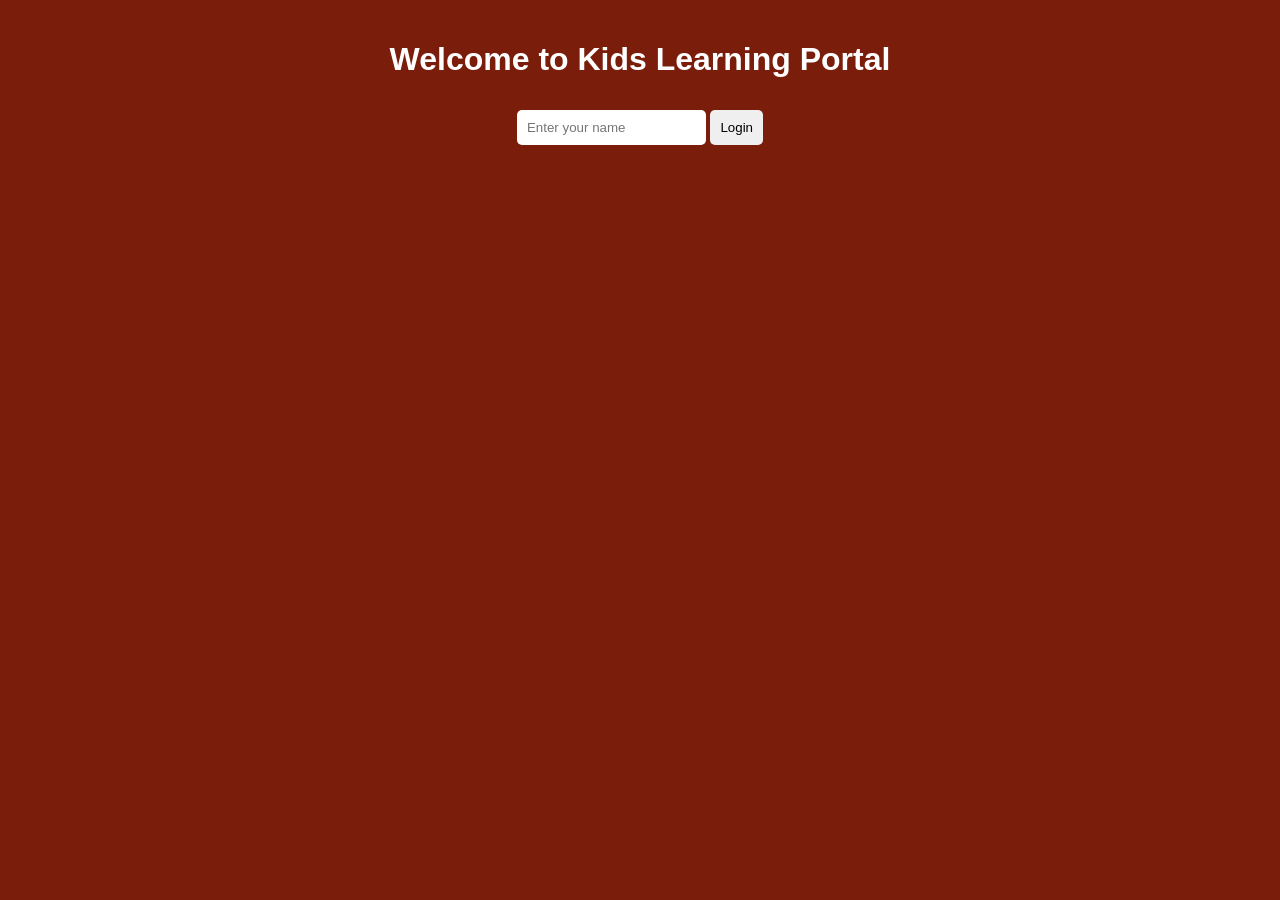
<file: index.html>
<!DOCTYPE html>
<!-- Standard HTML5 doctype declaration -->
<html lang="en">
<head>
    <!-- Define character encoding -->
    <meta charset="UTF-8">
    <!-- Ensure proper scaling on mobile devices -->
    <meta name="viewport" content="width=device-width, initial-scale=1.0">
    <!-- Page title shown on browser tab -->
    <title>Kids Learning Portal</title>
    <!-- Import 'Poppins' font for consistent, polished typography -->
    <link href="https://fonts.googleapis.com/css2?family=Poppins:wght@500&display=swap" rel="stylesheet">
    <!-- Link external stylesheet for layout, spacing, and visual consistency -->
    <link rel="stylesheet" href="style.css">
</head>
<body style="background-color: #7a1d0a"> <!-- Set a warm background color to engage young learners -->
       
<div class="header">
    <!-- Welcome to Learning Portal – Display a friendly, static heading at the top -->
    <h1>Welcome to Kids Learning Portal</h1>
    <!-- Create Your Profile – Form to collect the student’s name for their profile -->
    <form id="loginForm">
        <!-- Create Your Profile – Input field for student to enter their name -->
        <input type="text" id="name" placeholder="Enter your name">
        <!-- Create Your Profile – Submit button to save the name and proceed -->
        <button type="submit">Login</button>
    </form>
</div>

<!-- Login to Learn – External script handles form submission, saves data to localStorage, validates input, and redirects to dashboard -->
<script src="script.js"></script>
</body>
</html>
</file>
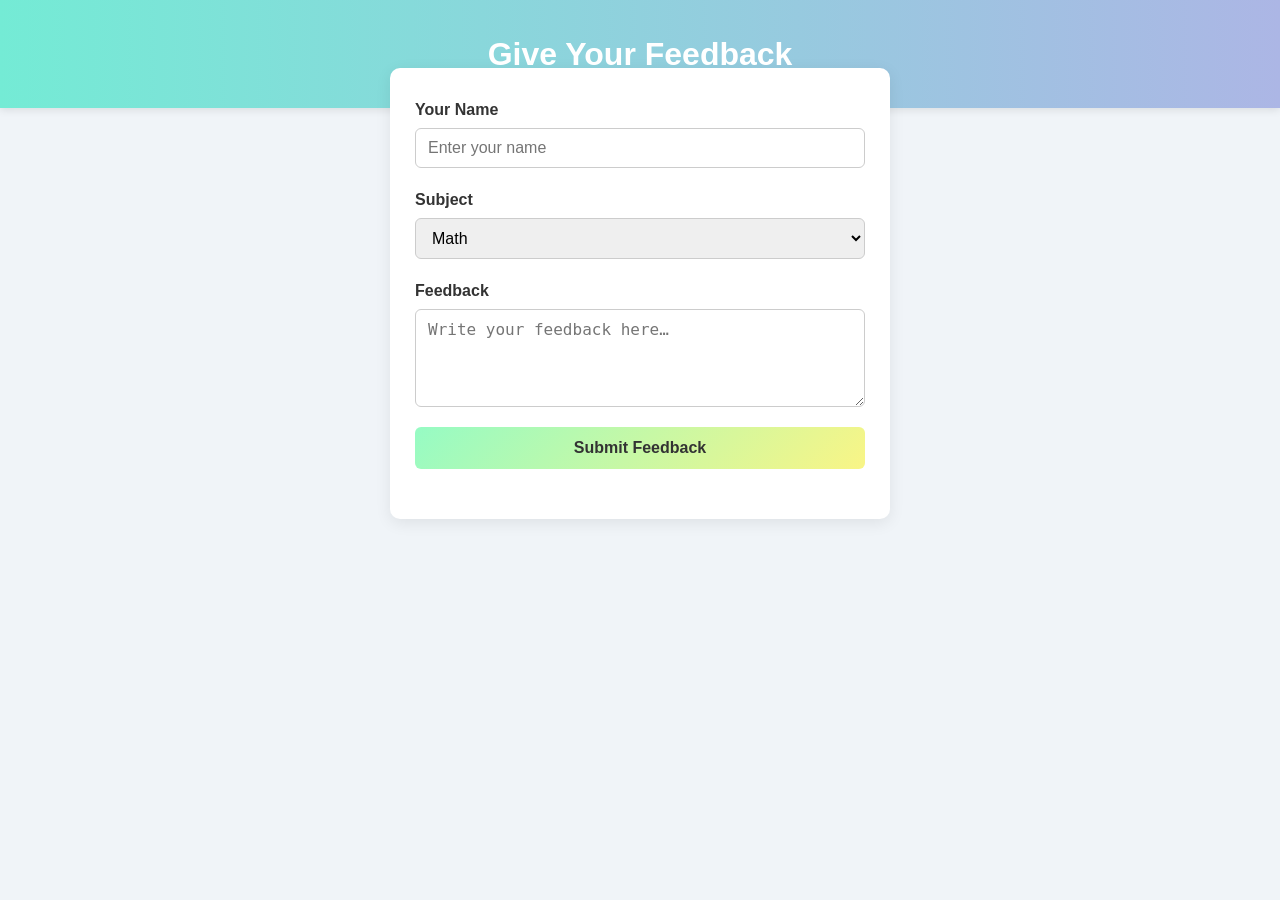
<file: feedback.html>
<!DOCTYPE html>
<!-- Standard HTML5 doctype -->
<html lang="en">
<head>
  <meta charset="UTF-8"><!-- Define character encoding -->
  <meta name="viewport" content="width=device-width, initial-scale=1"><!-- Ensure responsive scaling -->
  <!-- Page title -->
  <title>Feedback – Kids Learning Portal</title>
  <style>
    /* Base reset & font: consistent box model and remove default spacing */
    * { box-sizing: border-box; margin: 0; padding: 0; }
    /* Body styling: background, font, and line height for readability */
    body {
      font-family: 'Segoe UI', Tahoma, Geneva, Verdana, sans-serif;
      background: #f0f4f8;
      color: #333;
      line-height: 1.5;
    }

    /* Header styling: gradient background, padding, centered white text */
    .header {
      background: linear-gradient(to right, #74ebd5, #ACB6E5);
      padding: 30px 20px;
      text-align: center;
      color: white;
      box-shadow: 0 2px 8px rgba(0,0,0,0.1);
    }
    .header h1 { font-size: 2rem; font-weight: 600; } /* Header title size/weight */

    /* Feedback container: centered card with white background and shadow */
    .feedback-container {
      max-width: 500px;
      margin: -40px auto 40px;
      background: white;
      padding: 30px 25px;
      border-radius: 10px;
      box-shadow: 0 4px 16px rgba(0,0,0,0.08);
    }

    /* Form group: stack label and input vertically with spacing */
    .form-group {
      margin-bottom: 20px;
      display: flex;
      flex-direction: column;
    }
    .form-group label { font-weight: 600; margin-bottom: 6px; } /* Bold label */
    /* Input, select, textarea styling: padding, border, rounded corners */
    .form-group input,
    .form-group select,
    .form-group textarea {
      padding: 10px 12px;
      font-size: 1rem;
      border: 1px solid #ccc;
      border-radius: 6px;
      transition: border-color 0.2s, box-shadow 0.2s;
    }
    /* Focus state: highlight input fields */
    .form-group input:focus,
    .form-group select:focus,
    .form-group textarea:focus {
      border-color: #74ebd5;
      box-shadow: 0 0 6px rgba(116,235,213,0.5);
      outline: none;
    }

    /* Submit button: full-width gradient button with hover effect */
    .btn-submit {
      width: 100%;
      padding: 12px;
      font-size: 1rem;
      font-weight: 600;
      color: #333;
      background: linear-gradient(135deg, #96fbc4, #f9f586);
      border: none;
      border-radius: 6px;
      cursor: pointer;
      transition: background 0.2s, transform 0.2s;
    }
    .btn-submit:hover {
      background: linear-gradient(135deg, #f9f586, #96fbc4);
      transform: translateY(-2px);
    }

    /* Output message: styled confirmation text */
    .output {
      margin-top: 20px;
      font-size: 1.1rem;
      color: #205a55;
      text-align: center;
    }
  </style>
</head>
<body>

  <!-- Header section with page title -->
  <div class="header">
    <h1>Give Your Feedback</h1>
  </div>

  <!-- Feedback form container -->
  <div class="feedback-container">
    <!-- Form to collect name, subject, and message -->
    <form id="feedbackForm">
      <div class="form-group">
        <label for="fname">Your Name</label><!-- Label for name input -->
        <input type="text" id="fname" placeholder="Enter your name" required><!-- Name input -->
      </div>
      <div class="form-group">
        <label for="fsubject">Subject</label><!-- Label for subject dropdown -->
        <select id="fsubject"><!-- Dropdown to choose feedback subject -->
          <option>Math</option>
          <option>English</option>
          <option>Science</option>
        </select>
      </div>
      <div class="form-group">
        <label for="fmessage">Feedback</label><!-- Label for feedback textarea -->
        <textarea id="fmessage" rows="4" placeholder="Write your feedback here…" required></textarea><!-- Feedback textarea -->
      </div>
      <button type="submit" class="btn-submit">Submit Feedback</button><!-- Submit button -->
    </form>
    <p id="foutput" class="output"></p><!-- Placeholder for confirmation message -->
  </div>

  <script>
    // Handle form submission without reloading the page
    document.getElementById('feedbackForm').onsubmit = function(e) {
      e.preventDefault(); // Prevent default form submission
      // Read and trim the student's name
      const name = document.getElementById('fname').value.trim();
      // Read the selected feedback subject
      const subject = document.getElementById('fsubject').value;
      // Display a thank-you message in the output paragraph
      document.getElementById('foutput').innerText =
        `👍 Thanks, ${name}! Your feedback on ${subject} has been received.`;
      this.reset(); // Clear the form fields
    };
  </script>

</body>
</html>
</file>
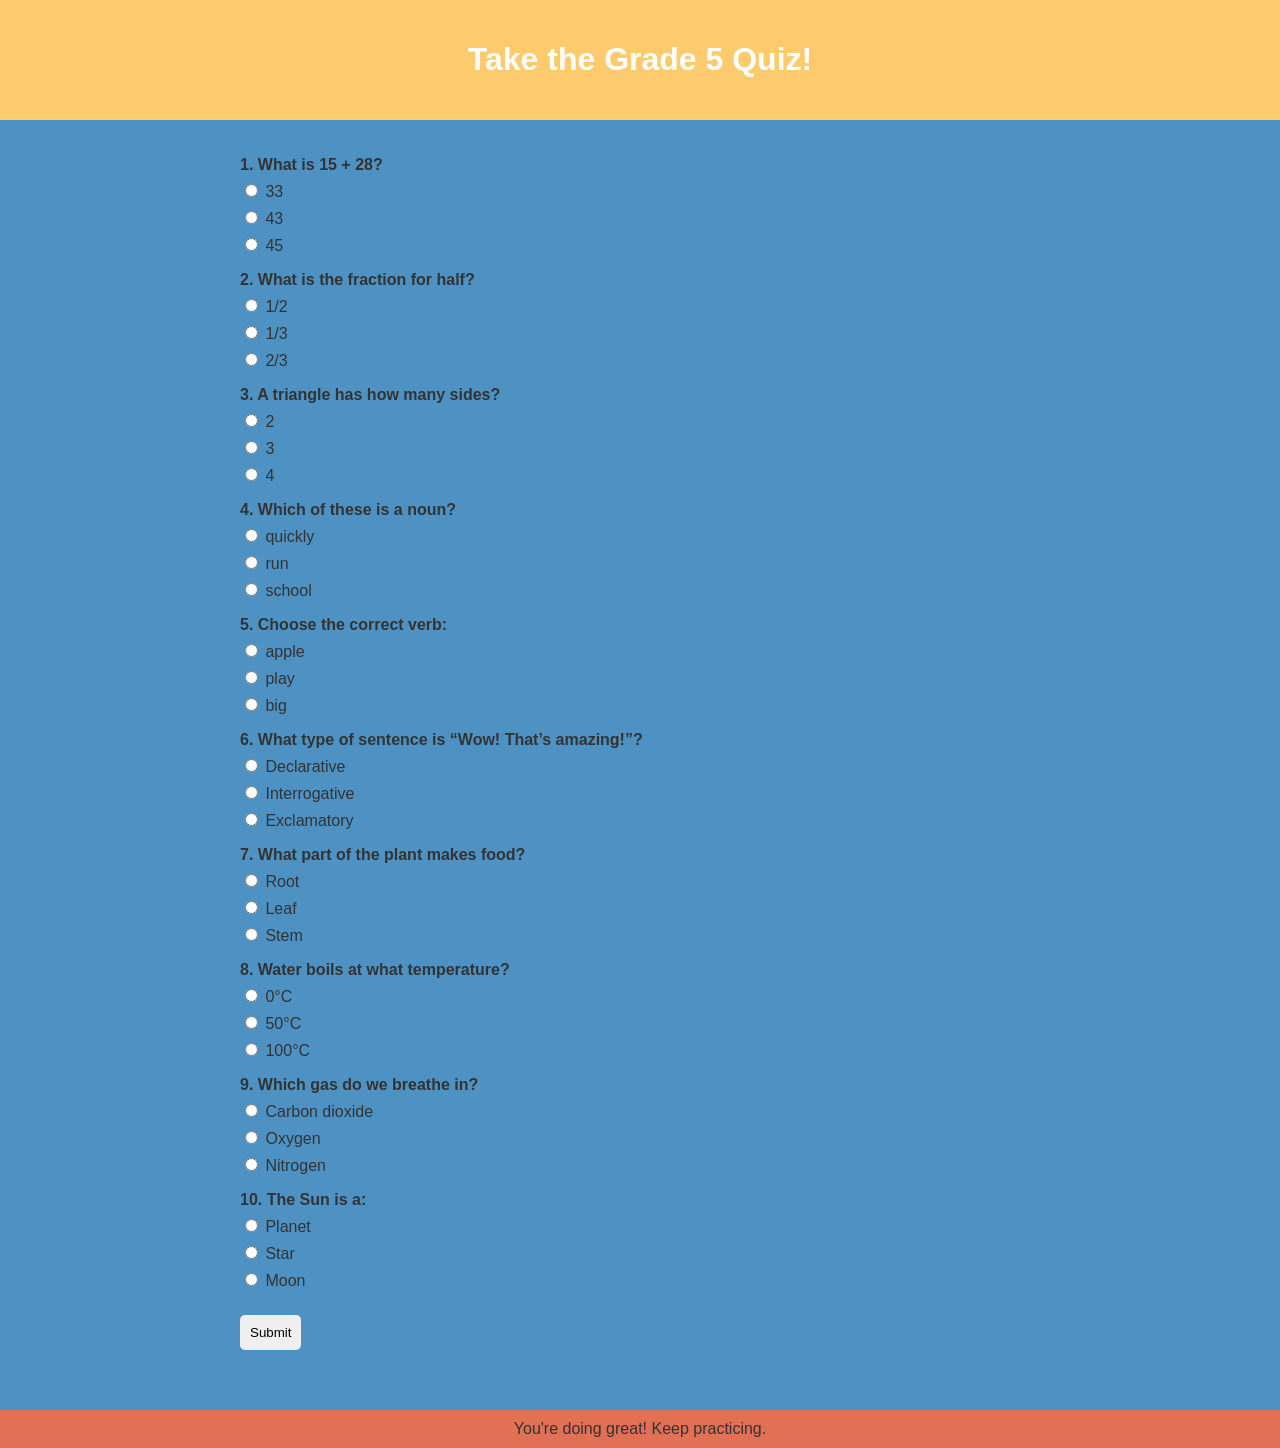
<file: quiz.html>
<!DOCTYPE html>
<!-- Standard HTML5 doctype declaration -->
<html lang="en">
<head>
  <!-- Define character encoding -->
  <meta charset="UTF-8">
  <!-- Title for the Grade 5 quiz page -->
  <title>Quiz - Kids Learning Portal</title>
  <!-- Link to external stylesheet for global styles -->
  <link rel="stylesheet" href="style.css">
  <style>
    /* UI enhancement/Troubleshooting – Style header and footer colors, layout for quiz content */
    .header { background-color: #fdcb6e; }
    footer { background-color: #e17055; padding: 10px; }
    .content { text-align: left; padding: 20px; max-width: 800px; margin: auto; }
    form p { margin-bottom: 15px; }
  </style>
</head>
<body>

  <!-- Header section with quiz heading -->
  <div class="header">
    <h1>Take the Grade 5 Quiz!</h1>
  </div>

  <!-- Container for the quiz form -->
  <div class="content">
    <form id="quizForm">
      <!-- Question 1: Simple addition -->
      <p><strong>1. What is 15 + 28?</strong><br>
        <input type="radio" name="q1" value="a"> 33<br>
        <input type="radio" name="q1" value="b"> 43<br>
        <input type="radio" name="q1" value="c"> 45<br>
      </p>

      <!-- Question 2: Understanding fractions -->
      <p><strong>2. What is the fraction for half?</strong><br>
        <input type="radio" name="q2" value="a"> 1/2<br>
        <input type="radio" name="q2" value="b"> 1/3<br>
        <input type="radio" name="q2" value="c"> 2/3<br>
      </p>

      <!-- Question 3: Basic geometry -->
      <p><strong>3. A triangle has how many sides?</strong><br>
        <input type="radio" name="q3" value="a"> 2<br>
        <input type="radio" name="q3" value="b"> 3<br>
        <input type="radio" name="q3" value="c"> 4<br>
      </p>

      <!-- Question 4: Grammar – identify a noun -->
      <p><strong>4. Which of these is a noun?</strong><br>
        <input type="radio" name="q4" value="a"> quickly<br>
        <input type="radio" name="q4" value="b"> run<br>
        <input type="radio" name="q4" value="c"> school<br>
      </p>

      <!-- Question 5: Grammar – identify a verb -->
      <p><strong>5. Choose the correct verb:</strong><br>
        <input type="radio" name="q5" value="a"> apple<br>
        <input type="radio" name="q5" value="b"> play<br>
        <input type="radio" name="q5" value="c"> big<br>
      </p>

      <!-- Question 6: Sentence types -->
      <p><strong>6. What type of sentence is “Wow! That’s amazing!”?</strong><br>
        <input type="radio" name="q6" value="a"> Declarative<br>
        <input type="radio" name="q6" value="b"> Interrogative<br>
        <input type="radio" name="q6" value="c"> Exclamatory<br>
      </p>

      <!-- Question 7: Science – plant anatomy -->
      <p><strong>7. What part of the plant makes food?</strong><br>
        <input type="radio" name="q7" value="a"> Root<br>
        <input type="radio" name="q7" value="b"> Leaf<br>
        <input type="radio" name="q7" value="c"> Stem<br>
      </p>

      <!-- Question 8: Science – boiling point of water -->
      <p><strong>8. Water boils at what temperature?</strong><br>
        <input type="radio" name="q8" value="a"> 0°C<br>
        <input type="radio" name="q8" value="b"> 50°C<br>
        <input type="radio" name="q8" value="c"> 100°C<br>
      </p>

      <!-- Question 9: Science – respiration gas -->
      <p><strong>9. Which gas do we breathe in?</strong><br>
        <input type="radio" name="q9" value="a"> Carbon dioxide<br>
        <input type="radio" name="q9" value="b"> Oxygen<br>
        <input type="radio" name="q9" value="c"> Nitrogen<br>
      </p>

      <!-- Question 10: Science – astronomy -->
      <p><strong>10. The Sun is a:</strong><br>
        <input type="radio" name="q10" value="a"> Planet<br>
        <input type="radio" name="q10" value="b"> Star<br>
        <input type="radio" name="q10" value="c"> Moon<br>
      </p>

      <!-- Submit button for the quiz form -->
      <button type="submit">Submit</button>
    </form>

    <!-- Placeholder to display the quiz result -->
    <p id="result" style="font-weight: bold; margin-top: 20px;"></p>
  </div>

  <!-- Motivational footer message -->
  <footer>You're doing great! Keep practicing.</footer>

  <!-- Script to calculate and display the quiz score -->
  <script>
    document.getElementById('quizForm').onsubmit = function(e) {
      e.preventDefault(); // Prevent page reload on submit
      let score = 0;
      // Correct answers key
      const answers = {
        q1: 'b',
        q2: 'a',
        q3: 'b',
        q4: 'c',
        q5: 'b',
        q6: 'c',
        q7: 'b',
        q8: 'c',
        q9: 'b',
        q10: 'b'
      };
      // Iterate through each question to tally the score
      for (let i = 1; i <= 10; i++) {
        const q = document.querySelector('input[name="q'+i+'"]:checked');
        if (q && q.value === answers['q'+i]) score++;
      }
      // Display the result message
      document.getElementById('result').innerText = `You scored ${score} out of 10!`;
    };
  </script>
</body>
</html>
</file>
<file: style.css>
/* Base styles: set global font, remove default margin, set background and text color, center text */
body {
    font-family: 'Poppins', sans-serif;
    margin: 0;
    background: #ff7166;
    color: #333;
    text-align: center;
}

/* Header styling: padding around text and white font color */
.header {
    padding: 20px;
    color: white;
}

/* Form elements styling: padding inside inputs/buttons, spacing above, rounded corners, no borders */
form input,
form button {
    padding: 10px;
    margin-top: 10px;
    border-radius: 5px;
    border: none;
}

/* Cards container: use flexbox to center and wrap cards, add top margin */
.cards {
    display: flex;
    justify-content: center;
    flex-wrap: wrap;
    margin-top: 30px;
}

/* Individual card styling: fixed size, centered content, spacing, rounded corners, hover transitions */
.card {
    width: 150px;
    height: 150px;
    display: flex;
    align-items: center;
    justify-content: center;
    margin: 15px;
    border-radius: 10px;
    text-decoration: none;
    color: white;
    font-weight: bold;
    transition: transform 0.3s, box-shadow 0.3s;
    font-size: 1.2em;
}

/* Card hover effect: scale up and add shadow */
.card:hover {
    transform: scale(1.1);
    box-shadow: 0 10px 20px rgba(0,0,0,0.3);
}

/* Subject-specific card background colors */
.math    { background: #ff7675; } /* Math card color */
.english { background: #55efc4; } /* English card color */
.science { background: #74b9ff; } /* Science card color */
.quiz    { background: #fdcb6e; } /* Quiz card color */
.feedback{ background: #a29bfe; } /* Feedback card color */

/* Content area: padding for readability, max width for line length, center container, left-align text */
.content {
    padding: 20px;
    max-width: 800px;
    margin: auto;
    text-align: left;
}

/* Footer styling: center text, spacing above */
footer {
    text-align: center;
    margin-top: 20px;
}


/* ---------- Overrides / Additional Styles ---------- */

/* Override body on specific pages: different background and fallback font */
body {
    background-color: #4e92c4;
    font-family: Arial, sans-serif;
}

/* Avatar image styling: small circular profile image */
.avatar {
    width: 60px;
    border-radius: 50%;
    margin: 10px;
}

/* Placeholder image styling: fixed size, dashed border, gray background and text */
.img-placeholder {
    width: 200px;
    height: 150px;
    background-color: #ddd;
    display: inline-block;
    margin: 10px;
    text-align: center;
    line-height: 150px;
    color: #666;
    font-size: 14px;
    border: 2px dashed #999;
}
</file>
